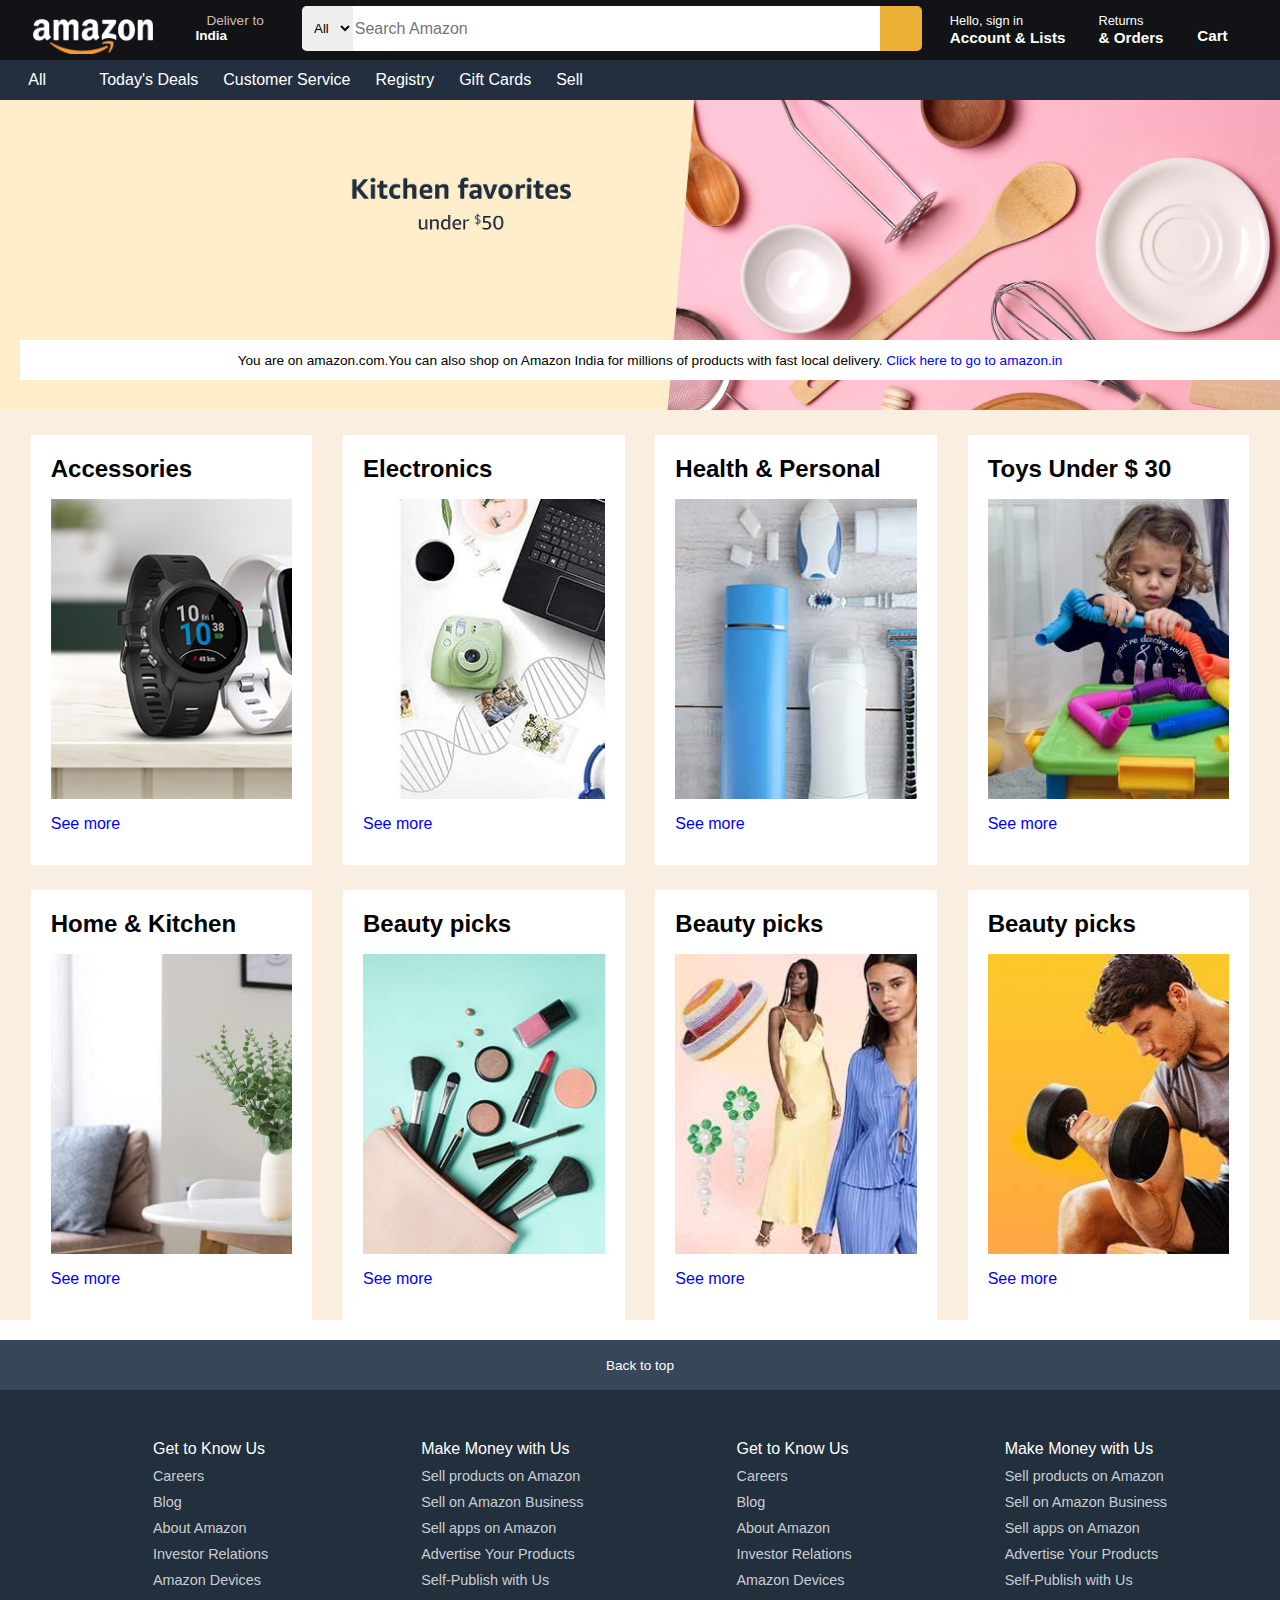
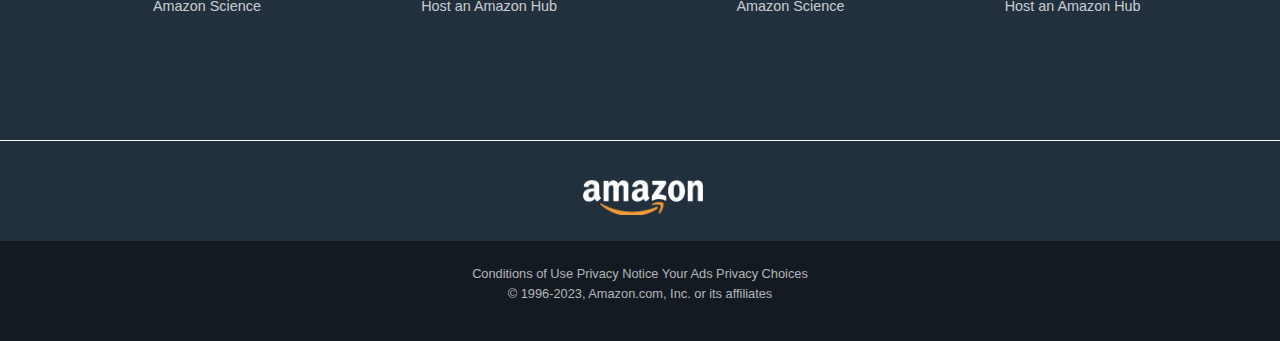
<file: Index.html>
<!DOCTYPE html>
<html lang="en">

<head>
  <title>Document</title>
  <link rel="stylesheet" href="https://cdnjs.cloudflare.com/ajax/libs/font-awesome/6.4.2/css/all.min.css"
    integrity="sha512-z3gLpd7yknf1YoNbCzqRKc4qyor8gaKU1qmn+CShxbuBusANI9QpRohGBreCFkKxLhei6S9CQXFEbbKuqLg0DA=="
    crossorigin="anonymous" referrerpolicy="no-referrer" />
  <link rel="stylesheet" href="style.css">
</head>

<body>
  <header>
    <div class="navbar">
      <div class="nav-logo border">
        <div class="logo"></div>
      </div>

      <div class="nav-address border">
        <p class="add-first">Deliver to</p>
        <div class="add-icon">
          <i class="fa-solid fa-location-dot"></i>
          <b class="add-second">India</b>
        </div>
      </div>

      <div class="nav-search">
        <select class="search-select">
          <option>All</option>
        </select>
        <input placeholder="Search Amazon" class="search-input">
        <div class="search-icon">
          <i class="fa-solid fa-magnifying-glass"></i>
        </div>
      </div>
      <div class="nav-signin border">
        <p><span>Hello, sign in</span></p>
        <b class="nav-second">Account & Lists</b>
      </div>
      <div class="nav-return border">
        <p><span>Returns</span></p>
        <b class="nav-second">& Orders</b>
      </div>
      <div class="nav-cart border">
        <i class="fa-solid fa-cart-shopping"></i>
        <b>Cart</b>
      </div>
    </div>
    <div class="panel">
      <div class="panel-all">
        <i class="fa-solid fa-bars"></i>
        All
      </div>
      <div class="panel-ops">
        <p>Today's Deals</p>
        <p>Customer Service</p>
        <p>Registry</p>
        <p>Gift Cards</p>
        <p>Sell</p>
      </div>
    </div>
  </header>
  <div class="hero-section">
    <div class="hero-msg">
      <p>You are on amazon.com.You can also shop on Amazon India for millions of products with fast local delivery.
        <a>Click here to go to amazon.in</a>
      </p>
    </div>
  </div>

  <div class="shop-section">
    <div class="box1 box">
      <div class="box-content">
        <h2>Accessories</h2>
        <div class="box-img" style="background-image: url('acc.jpg');"></div>
        <p>See more</p>
      </div>
    </div>

    <div class="box2 box">
      <div class="box-content">
        <h2>Electronics</h2>
        <div class="box-img" style="background-image: url('ele.jpg');"></div>
        <p>See more</p>
      </div>
    </div>

    <div class="box3 box">
      <div class="box-content">
        <h2>Health & Personal</h2>
        <div class="box-img" style="background-image: url('health.jpg');"></div>
        <p>See more</p>
      </div>
    </div>

    <div class="box4 box">
      <div class="box-content">
        <h2>Toys Under $ 30</h2>
        <div class="box-img" style="background-image: url('toy.jpg');"></div>
        <p>See more</p>
      </div>
    </div>

    <div class="box5 box">
      <div class="box-content">
        <h2>Home & Kitchen</h2>
        <div class="box-img" style="background-image: url('home.jpg');"></div>
        <p>See more</p>
      </div>
    </div>

    <div class="box6 box">
      <div class="box-content">
        <h2>Beauty picks</h2>
        <div class="box-img" style="background-image: url('bea.jpg');"></div>
        <p>See more</p>
      </div>
    </div>

    <div class="box7 box">
      <div class="box-content">
        <h2>Beauty picks</h2>
        <div class="box-img" style="background-image: url('fas.jpg');"></div>
        <p>See more</p>
      </div>
    </div>

    <div class="box8 box">
      <div class="box-content">
        <h2>Beauty picks</h2>
        <div class="box-img" style="background-image: url('fit.jpg');"></div>
        <p>See more</p>
      </div>
    </div>
  </div>

  <footer>
    <div class="foot-panel1">
      Back to top
    </div>
    <div class="foot-panel2">
      <ul>
        <p>Get to Know Us</p>
        <a>Careers</a>
        <a>Blog</a>
        <a>About Amazon</a>
        <a>Investor Relations</a>
        <a>Amazon Devices</a>
        <a>Amazon Science</a>
      </ul>

      <ul>
        <p>Make Money with Us</p>
        <a>Sell products on Amazon</a>
        <a>Sell on Amazon Business</a>
        <a>Sell apps on Amazon</a>
        <a>Advertise Your Products</a>
        <a>Self-Publish with Us</a>
        <a>Host an Amazon Hub </a>
      </ul>

      <ul>
        <p>Get to Know Us</p>
        <a>Careers</a>
        <a>Blog</a>
        <a>About Amazon</a>
        <a>Investor Relations</a>
        <a>Amazon Devices</a>
        <a>Amazon Science</a>
      </ul>

      <ul>
        <p>Make Money with Us</p>
        <a>Sell products on Amazon</a>
        <a>Sell on Amazon Business</a>
        <a>Sell apps on Amazon</a>
        <a>Advertise Your Products</a>
        <a>Self-Publish with Us</a>
        <a>Host an Amazon Hub </a>
      </ul>
    </div>
    <div class="foot-panel3">
      <div class="logo"></div>
    </div>
    <div class="foot-panel4">
      <div class="pages">
        <a>Conditions of Use </a>
        <a>Privacy Notice</a>
        <a>Your Ads Privacy Choices</a>
      </div>
      <div class="copyright">
        <a>© 1996-2023, Amazon.com, Inc. or its affiliates</a>
      </div>
    </div>
  </footer>
</body>

</html>
</file>
<file: style.css>
*{
    margin: 0;
    font-family: Arial;
    border: border-box;
}

.navbar{
    background-color:#111317;
    height: 60px;
    color: white;
    display: flex;
    justify-content: space-evenly;
}
.nav-logo{
    height : 20px;
    width: 120px;
}
.logo{
    margin-top: 12px;
    margin-left: 5px;
    background-image:url(amazone.png);
    height : 35px;
    width: 120px;
    background-size: cover;
}
.border{
    border: 1px solid transparent;
    margin-left: 15px;
    margin-top: 6px;
    height:50px;
    width: 135px;
}
.border:hover {
   border: 1px solid white;
}
/* Box 2 */

.add-first{
 color: #cfbdae;
 font-size: 0.85rem;
 margin-left: 15px;
 margin-top: 6px;
}

.add-second{
    font-size: 0.85rem;
    margin-left: 4px;
}

.add-icon{
    display: flex;
    align-items: center;
}
.nav-address {
    height:40px;
    width: 80px;
}

/* Box 3 */
.nav-search:hover{
    border: 2px solid orange;
}
.nav-search{
    margin-left: 18px;
    margin-top: 6px;
    display: flex;
    background-color:#edb037 ;
    height: 45px;
    width: 620px;
    border-radius:5px;
    justify-content: space-evenly;
}
.search-select{
    width: 60px;
    text-align: center;
    border-top-left-radius: 5px;
    border-bottom-left-radius: 5px;
    border: none;
    text-align: center;
}
.search-input{
    font-size: 1rem;
    width: 100%;
    border: none;
}
.search-icon{
    color: #111317;
    font-size: 1.3rem;
    width: 50px;
    display: flex;
    justify-content: center;
    align-items: center;
}

/* Box 4 */
.nav-signin{
    margin-top: 10px;
    height:40px;
    width: 120px;
}
span{
    font-size: 0.8rem;
}
.nav-second{
    font-size: 0.95rem;
    font-weight: 700;
}
/* Box 5 */
.nav-return{
    margin-top: 10px;
    height:40px;
    width: 70px;
}
/* Box 6 */
.nav-cart i{
font-size: 30px;
}
.nav-cart b{
    font-size:0.95rem;
    margin-top: 13px;
}
.nav-cart{
    margin-top: 13px;
    height:40px;
    width: 70px;
}
/* next line */
.panel{
    height: 40px;
    background-color:rgb(35, 47, 62);
    color: white;
    display: flex;
    align-items: center;
    justify-content: space-evenly;
}
.panel-ops{
    width: 92%;
    display: flex;
}
.panel-ops p{
    margin-left: 25px;
}

/* hero image */
.hero-section{
    background-image: url(kitchen.jpg);
    background-size: cover;
    height: 310px;
    display: flex;
}
.hero-msg p {
    font-size: 0.85rem;
}
.hero-msg a{
    color: blue;
}
.hero-msg{
    margin-top: 240px;
    color: black;
    background-color: white;
    height: 40px;
    width: 1300px;
    margin-left: 20px;
    display: flex;
    align-items: center;
    justify-content: center;
}
/* shop-section */
.shop-section{
    display: flex;
    flex-wrap: wrap;
    justify-content: space-evenly;
    background-color: #f9eedf;
}

.box{
    background-color: white;
    height: 400px;
    width: 22%;
    padding: 20px 0px 10px;
    margin-top: 25px;
}
.box-img{
    background-size: cover;
   height: 300px;
   margin-top: 1rem;
   margin-bottom: 1rem;
}
.box-content{
    margin-left: 20px;
    margin-right: 20px;
}
.box-content p{
    color: blue;
}
/*  Footer  */
footer{
   margin-top: 20px;
}
.foot-panel1{
    background-color:#37475a;
    height: 50px;
    color: white;
    display :flex;
    justify-content: center;
    align-items: center;
    font-size: 0.85rem;
}

.foot-panel2{
    color: white;
    background-color: #222f3d;
    height: 350px;
    display: flex;
    justify-content: space-evenly;
}
ul p{
    margin-top: 50px;
}
ul a {
    margin-top: 10px;
    color: rgba(255, 255, 255, 0.773);
    display: block;
    font-size: 0.9rem;
}
.foot-panel3{
    background-color: #222f3d;
    border-top: 0.1px solid white;
    height: 100px;
    display: flex;
    justify-content: center;
    align-items: center;
}
.logo{
    background-image:url(amazone.png);
}
.foot-panel4{
    background-color: #131A22;
    height: 100px;
    font-size: 0.8rem;
    text-align: center;
    color: rgba(255, 255, 255, 0.687);
}
.pages {
    padding-top: 25px;
}
.copyright{
    padding-top: 5px;
}
</file>
